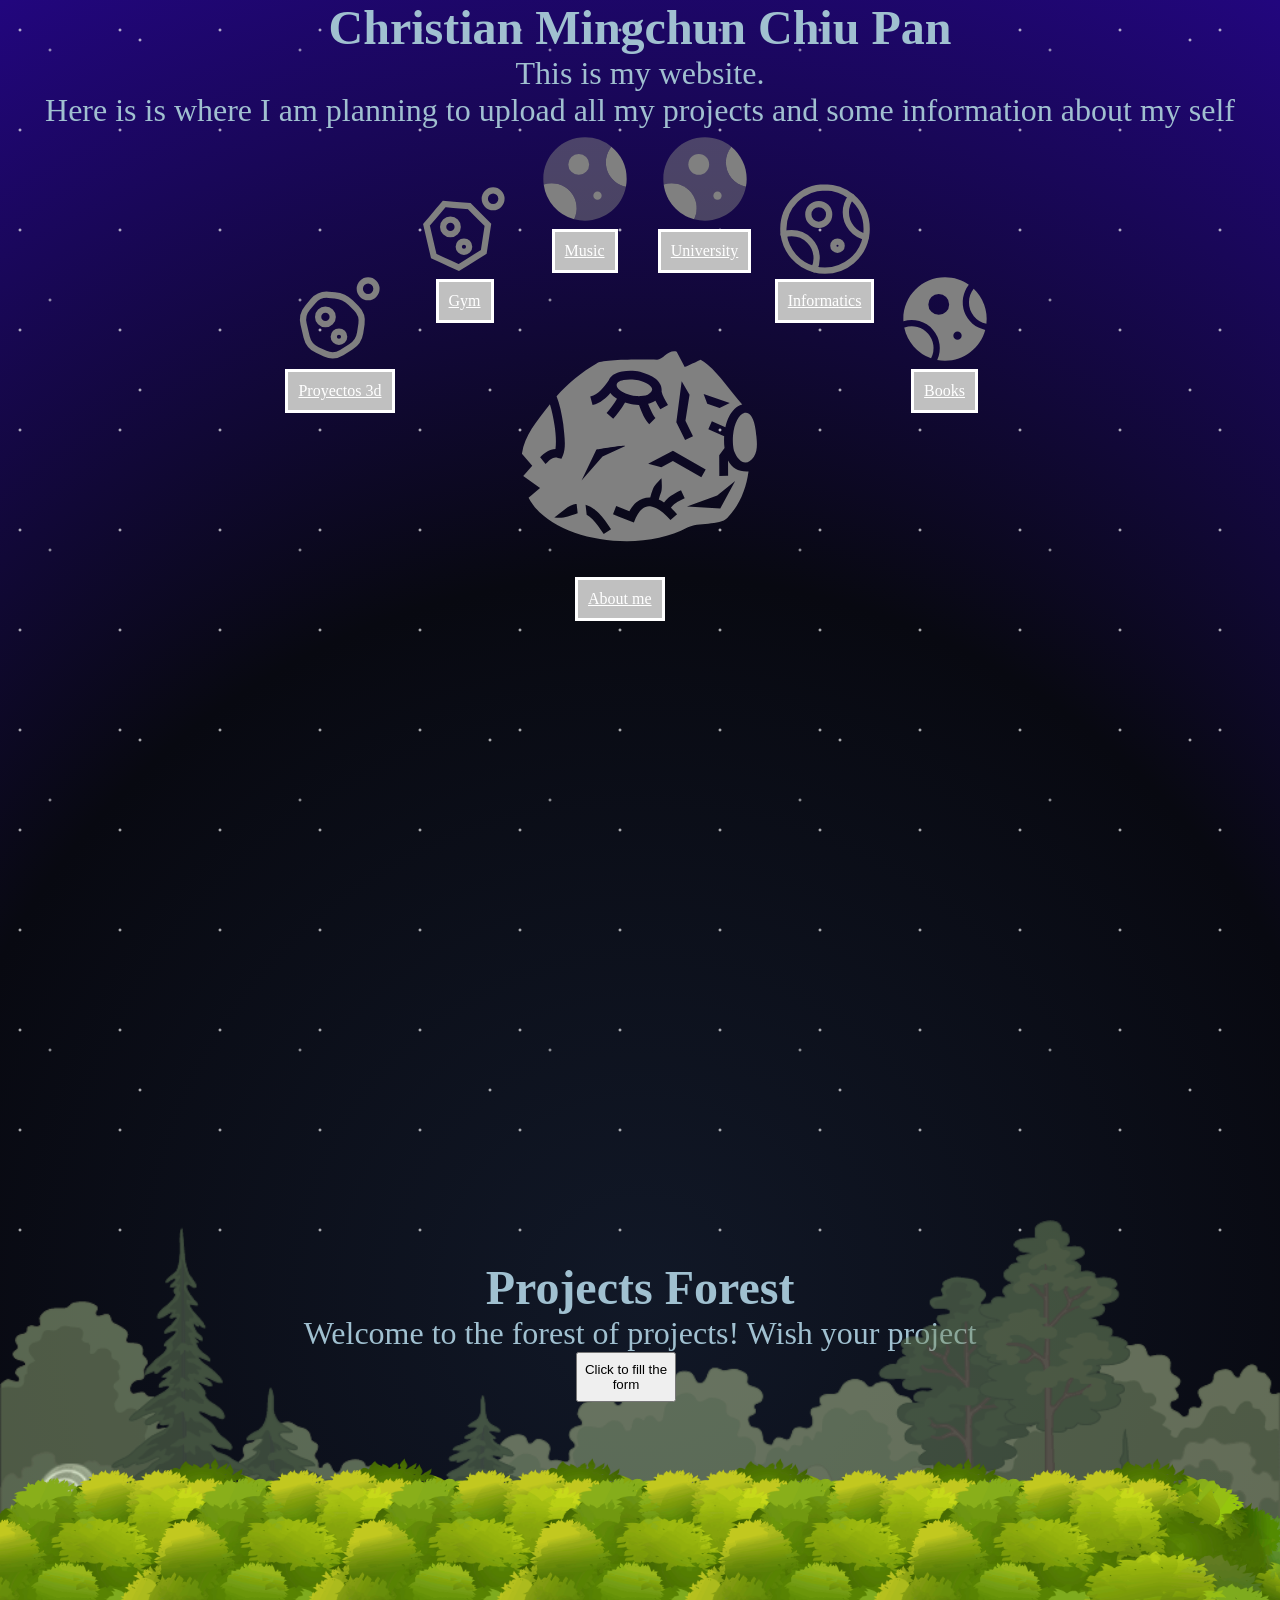
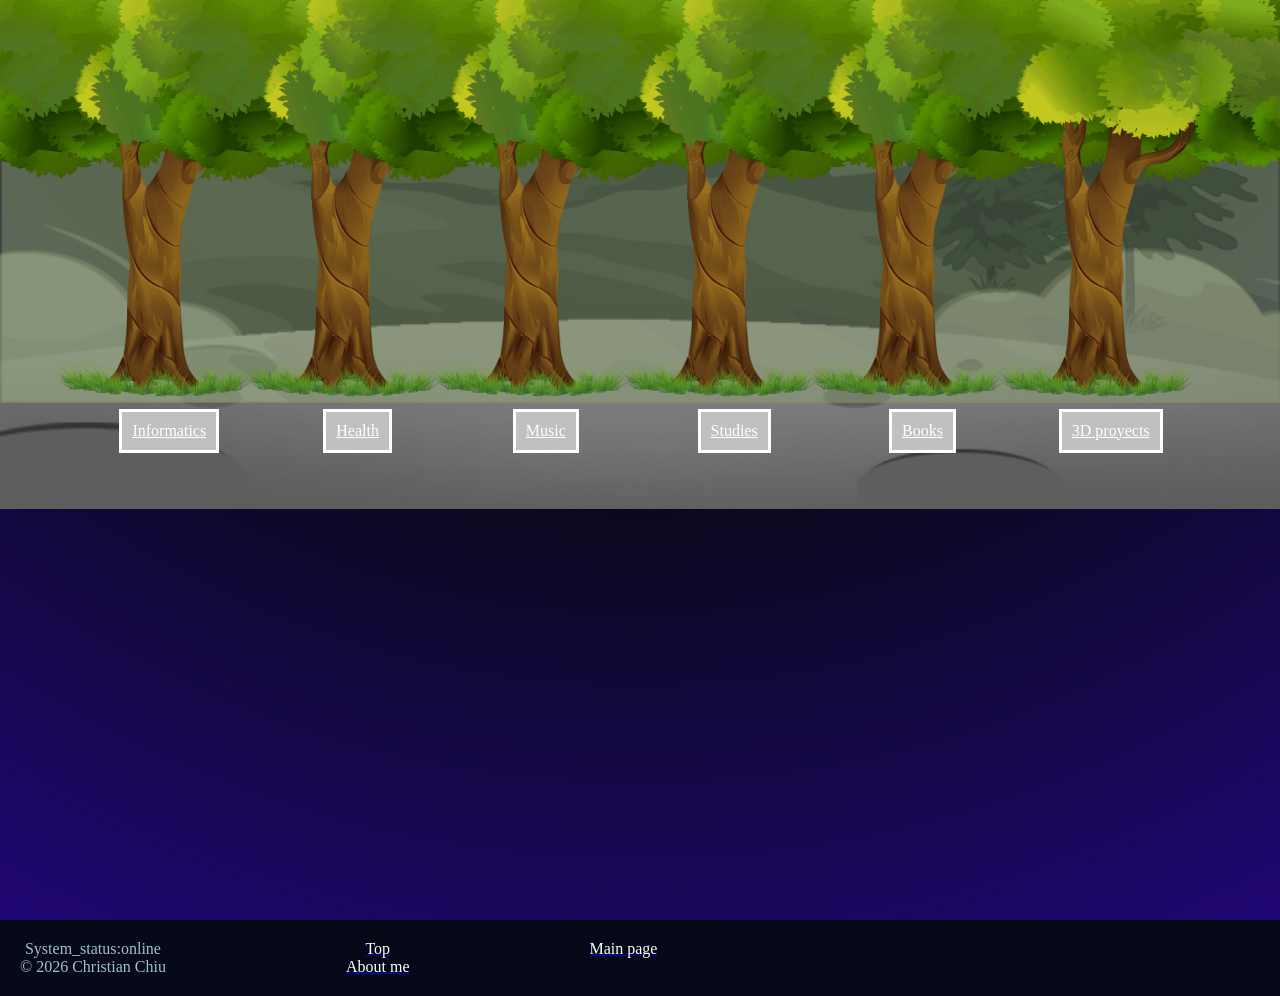
<file: index.html>
<!DOCTYPE html>
<html lang="en">
<head>
    <meta charset="UTF-8">
    <meta name="viewport" content="width=device-width, initial-scale=1.0">
    <title>Chris' web | Inicio</title>
    
    <link rel="stylesheet" href="style.css">
    <script src="script.js" defer></script>

</head>
<body>
    <nav id="top"></nav>
    <section id="Spaceprojects">
        <div class="intro">
            <h1>Christian Mingchun Chiu Pan</h1>
            <p>This is my website.</p>
            <p>Here is is where I am planning to upload all my projects and some information about my self</p>
        </div>
        <div class= "abanico">
            <a href="pages/portada/proyects3d.html" class = "asteroide asteroide-projects">
                <img src="assets/asteroides/asteroide-proyectos3d.svg" class= "asteroide-icon"></img>
                <div class="asteroide-text">Proyectos 3d</div>
            </a>
            <a href="pages/portada/Gym.html" class = "asteroide asteroide-gym">
                <img src="assets/asteroides/asteroide-gym.svg" class= "asteroide-icon"></img>
                <div class="asteroide-text">Gym</div>
            </a>
        
            <a href="pages/portada/Piano.html" class = "asteroide asteroide-piano">
                <img src="assets/asteroides/asteroide-piano.svg" class= "asteroide-icon"></img>
            <div class="asteroide-text">Music</div>
            </a>
            <a href="pages/portada/Uni.html" class = "asteroide asteroide-university">
                <img src="assets/asteroides/asteroide-university.svg" class= "asteroide-icon"></img>
                <div class="asteroide-text">University</div>
            </a>
            <a href="pages/portada/Informática.html" class = "asteroide asteroide-electronics">
                <img src="assets/asteroides/asteroide-Electrónica.svg" class= "asteroide-icon"></img>
                <div class="asteroide-text">Informatics</div>
            </a>
            <a href="pages/portada/Libros.html" class = "asteroide asteroide-books">
                <img src="assets/asteroides/asteroide-libros.svg" class="asteroide-icon"></img>
                <div class="asteroide-text">Books </div>
            </a>
        </div>  

        <a href="pages/About.html" class = "asteroide asteroide-aboutme">
            <img src="assets/asteroides/asteroide-Aboutme.svg" class="asteroide-important-icon"></img>
            <div class="asteroide-importante-text asteroide-text">About me</div>
        </a>

    </section>
    <section id="projectsforest">
        <div class="intro">
            <h1>Projects Forest</h1>
            <p>Welcome to the forest of projects! Wish your project </p>
        </div>
        <div class="form center">
            <button class="btn-open">Click to fill the form</button>
            <dialog class="modal-tarjeta">
                <form action="https://api.web3forms.com/submit" method="POST">
                    
                    <input type="hidden" name="access_key" value="21b9dc6e-21d9-4192-96c1-b9695bf581a1">
                    <p>Name:</p>
                    <input type="text" name="name" required>
                    <p>Email</p>
                    <input type="email" name="email" required>
                    <p>Project</p>
                    <textarea name="message" required></textarea>
                    <button type="submit">Submit</button>
                    <button type ="button" class="btn-close">Close</button>
                </form>

            </dialog>
        </div>
        <div class="forest">
            
            <img src="assets/forest/superficie.png" class="superficie"></img>
            
            <img src="assets/forest/fondobosque.png" class ="fondobosque"></img>
            
            <div class="trees-container">
                <div class="tree-block">
                    <img src="assets/forest/tree.png" class=" tree-icon "></img>
                    <a href="forest/informatica.html" class="textree textree1">
                        <div class="asteroide-text">Informatics</div>
                    </a>
                </div>
                <div class="tree-block">
                    <img src="assets/forest/tree.png" class="tree-icon"></img>
                    <a href="forest/salud.html" class="textree textree2">
                        <div class="asteroide-text">Health</div>             
                    </a>
                </div>                                                    
                <div class="tree-block">
                <img src="assets/forest/tree.png" class="tree-icon"></img>
                    <a href="forest/música.html" class="textree textree3">
                        <div class="asteroide-text">Music</div>              
                    </a>
                </div>
                <div class="tree-block">
                    <img src="assets/forest/tree.png" class="tree-icon"></img>
                    <a href="forest/Estudios.html" class="textree textree4">
                        <div class="asteroide-text">Studies</div>
                    </a>
                </div>
                <div class="tree-block">
                    <img src="assets/forest/tree.png" class="tree-icon"></img>
                    <a href="forest/libros.html" class="textree textree5">
                        <div class="asteroide-text">Books</div>
                    </a>
                </div>
                <div class="tree-block">
                    <img src="assets/forest/tree.png" class="tree-icon"></img>
                    <a href="forest/proyectos3d.html" class="textree textree6">
                        <div class="asteroide-text">3D proyects</div>
                    </a>
                </div>
            </div>

        </div>
    </section>


<footer class="hud-footer">
    <div class="footer-block">
        <p>System_status:online</p>
        <p>&copy 2026 Christian Chiu</p>
    </div>
    <div class="footer-block">
        <a href="#top">
            <p class="textree">Top</p>

        </a>
        <a href="pages/About.html">
            <p class="textree">About me</p>
        </a>

    </div>
    <div class="footer-block">
        <a href=".//index.html">
            <p class="textree">Main page</p>
        </a>
    </div>
    
</footer>
</body>

</html>
</file>
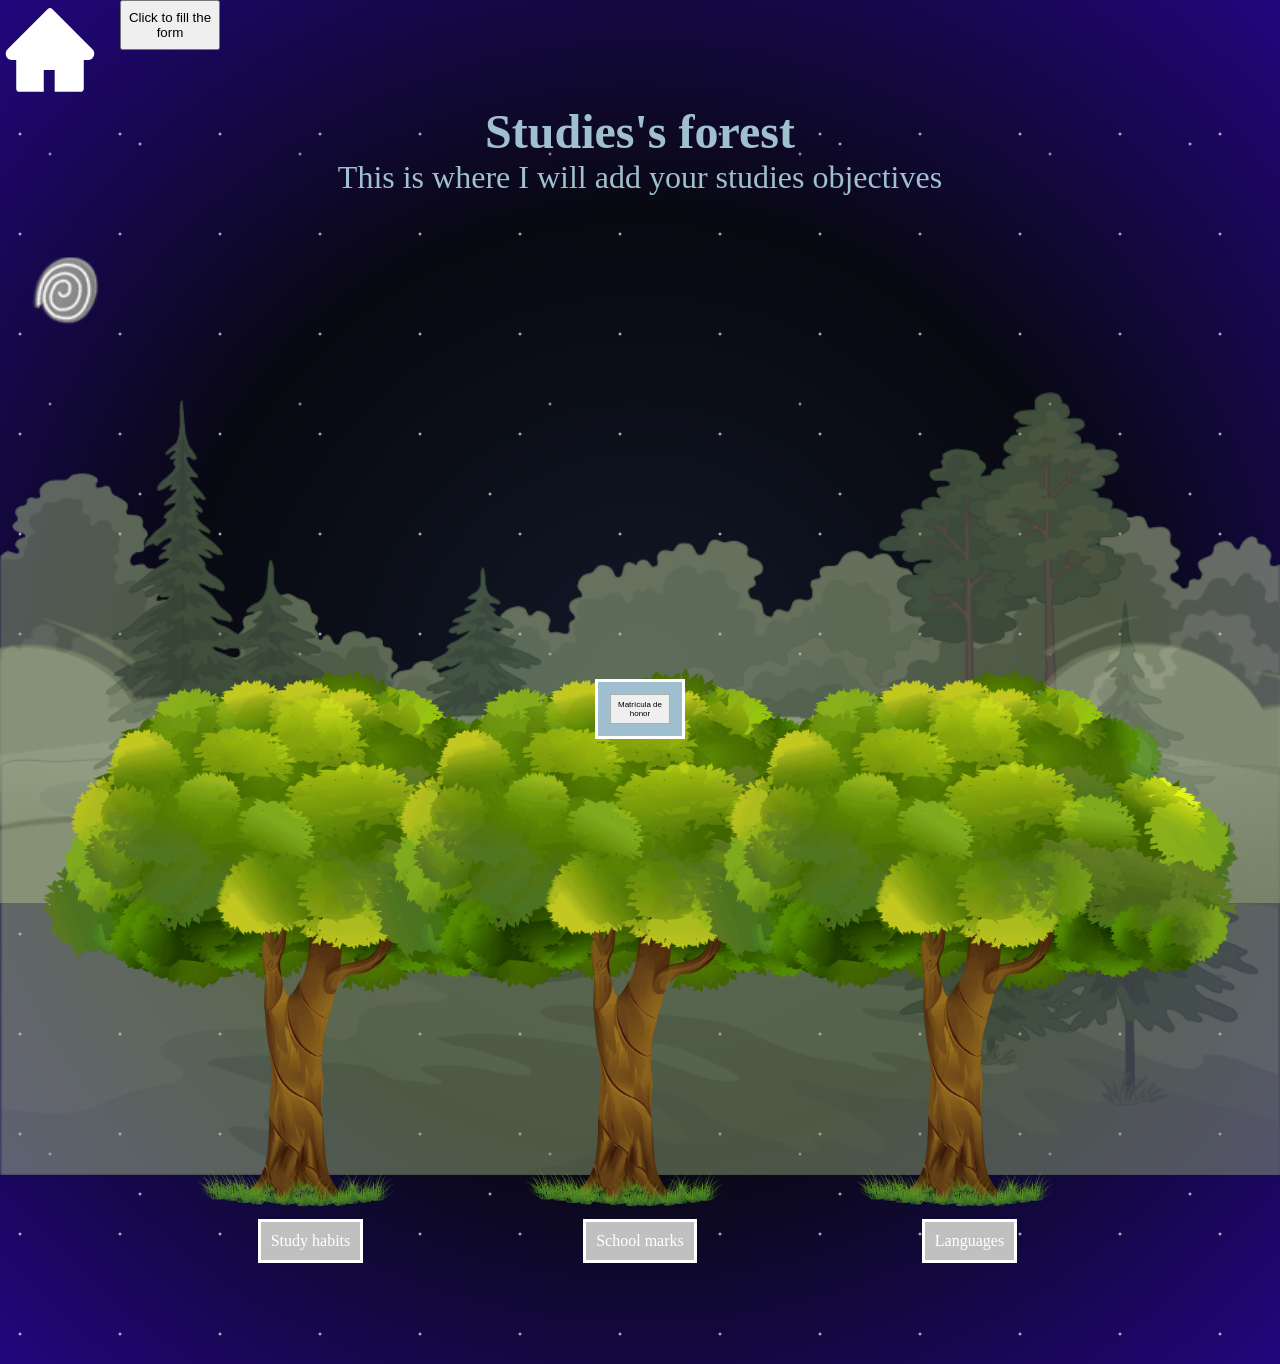
<file: forest/Estudios.html>
<!DOCTYPE  html>
<html lang="en">
    <head>
        <meta charset="UTF-8">
        <meta name="viewport" content="width=device-width, initial-scale=1.0">
        <title>Chris's web | Forest of studies</title>

        <link rel="stylesheet" href="../style.css">
        <script src="../script.js" defer></script>
    </head>

    <body>
        <nav>
            <a href= "../index.html">
                <img src="../assets/home.svg" class="logo">
            </a>
            <div class="form">
                <button class="btn-open">Click to fill the form</button>
                <dialog class="modal-tarjeta">
                    <form action="https://api.web3forms.com/submit" method="POST">
                    <input type="hidden" name="access_key" value="21b9dc6e-21d9-4192-96c1-b9695bf581a1">
                    <p>Name:</p>
                    <input type="text" name="name" required>
                    <p>Email</p>
                    <input type="email" name="email" required>
                    <p>Project</p>
                    <textarea name="message" required></textarea>
                    <button type="submit">Submit</button>
                    <button type ="button" class="btn-close">Close</button>
                </form>
                </dialog>
            </div>
        </nav>
        <section id="Spaceprojects">
            <div class="intro">
                <h1>Studies's forest</h1>
                <p>This is where I will add your studies objectives</p>
            </div>
            
            <img src="../assets/forest/superficie.png" class="superficie">

            <img src="../assets/forest/fondobosque.png" class="fondobosque">

            <div class="trees-container">
                <div class="tree-block">
                    <img src="../assets/forest/tree.png" class="tree-icon">
                    <div class="asteroide-text textree">
                        Study habits
                    </div>
                </div>
                <div class="tree-block">
                    <img src="../assets/forest/tree.png" class="tree-icon">
                        <div class="cartel">
                            <button class="btn-open">Matrícula de honor</button>
                            <dialog class="modal-tarjeta">
                                <h2>Wish: Matrícula de honor</h2>
                                <h3>Wihed by: Christian Chiu</h3>
                                <p>I want to get matrícula de honor in the two most difficult subjects in the double degree: Análisis I and Álgebra I.</p>
                                <p>What I am going to do:</p>
                                <p>I am going to do my best until I cannot think that it was lack of study.</p>
                                <button class="btn-close">Close</button>
                            </dialog>

                        </div>

                    <div class="asteroide-text textree">
                        School marks
                    </div>
                </div>
                <div class="tree-block">
                    <img src="../assets/forest/tree.png" class="tree-icon">
                    <div class="asteroide-text textree">
                        Languages
                    </div>
                </div>
            </div>
        </section>
    </body>

    
</html>
</file>
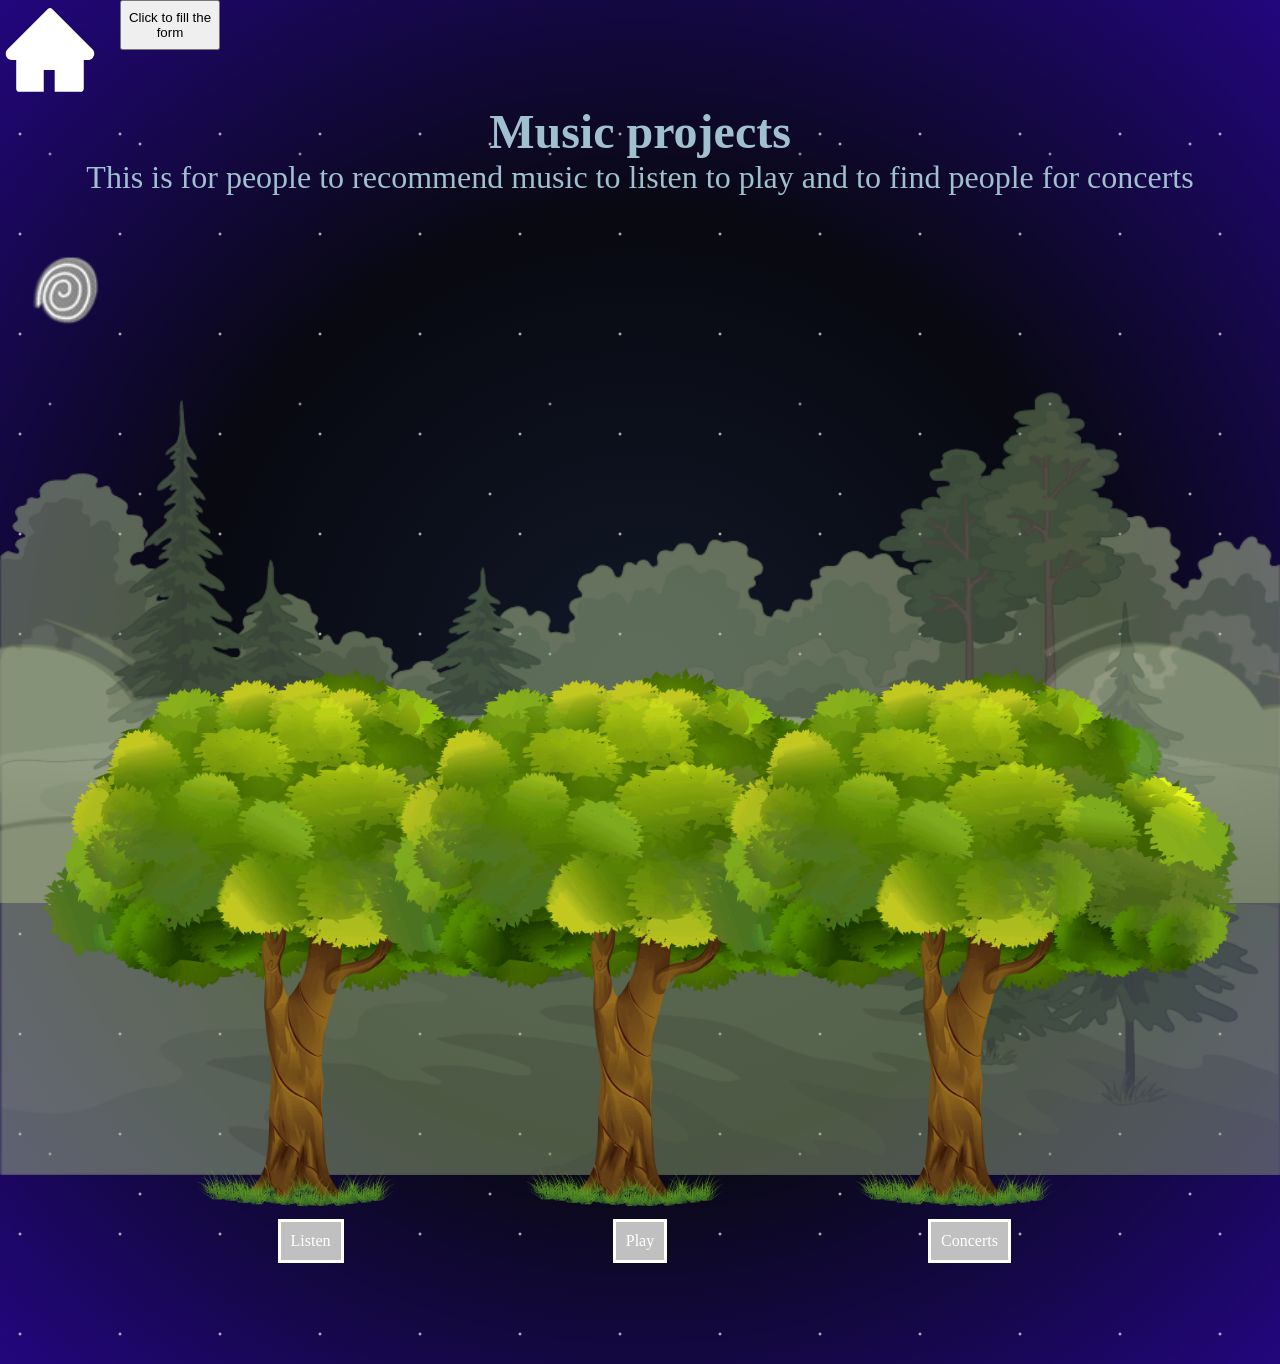
<file: forest/música.html>
<!DOCTYPE html>
<html lang="en">
    <head>
        <meta charset="UTF-8">
        <meta name="viewport" content="width=device-width, initial-scale=1.0">
        <title>Chris's web | Music forest</title>

        <link rel="stylesheet" href="../style.css">

    </head>

    <body>
        <nav>
            <a href="../index.html">
                <img src="../assets/home.svg" class="logo">
            </a>
            <div class="form">

                <button class="btn-open">Click to fill the form</button>

                <dialog class="modal-tarjeta">

                    <form action="https://api.web3forms.com/submit" method="POST">
                        <input type="hidden" name="access_key" value="21b9dc6e-21d9-4192-96c1-b9695bf581a1">
                        <p>Name:</p>
                        <input type="text" name="name" required>
                        <p>Email</p>
                        <input type="email" name="email" required>
                        <p>Project</p>
                        <textarea name="message" required></textarea>
                        <button type="submit">Submit</button>
                        <button type ="button" class="btn-close">Close</button>
                    </form>
                </dialog>

            </div>

        </nav>
        <section id="Spaceprojects">
            <div class="intro">
                <h1>Music projects</h1>
                <p>This is for people to recommend music to listen to play and to find people for concerts</p>
            </div>
            <img src="../assets/forest/superficie.png" class="superficie">
            <img src="../assets/forest/fondobosque.png" class="fondobosque">

            <div class="trees-container">
                <div class="tree-block">                        
                    <img src="../assets/forest/tree.png" class="tree-icon">
                    <div class="asteroide-text textree">
                        Listen
                    </div>
                </div>
                <div class="tree-block">
                    <img src="../assets/forest/tree.png" class="tree-icon">                        
                    <div class="asteroide-text textree">
                        Play
                    </div>
                </div>

                <div class="tree-block">
                    <img src="../assets/forest/tree.png" class="tree-icon">
                    <div class="asteroide-text textree">
                        Concerts
                    </div>
                </div>

            </div>
        
        </section>
    </body>
</html>
</file>
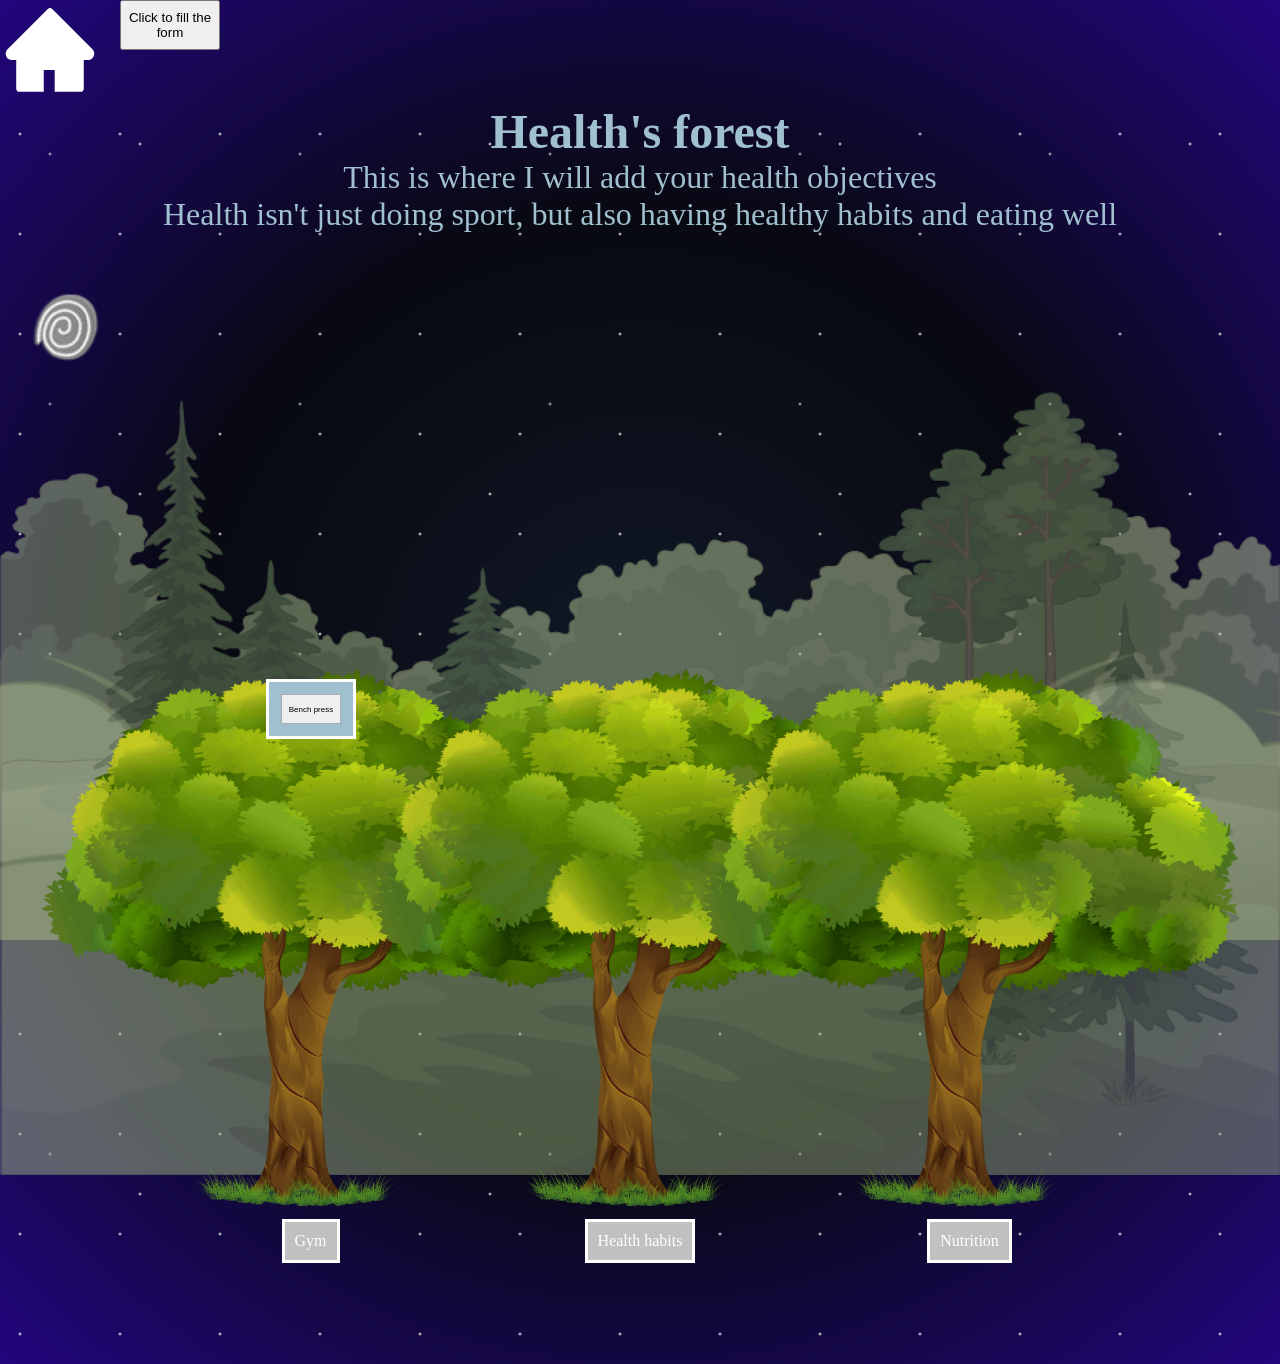
<file: forest/salud.html>
<!DOCTYPE html>
<html lang="en">
    <head>
        <meta charset="UTF-8">
        <meta name="viewport" content="width=device-width, initial-scale=1.0">
        <title>Chris's web | Forest of health</title>

        <link rel="stylesheet" href="../style.css">
        <script src="../script.js"defer></script>
    </head>
    <body>
        <nav>
            <a href="../index.html">
                <img src="../assets/home.svg" class="logo">
            </a>
            <div class="form">

                <button class="btn-open">Click to fill the form</button>

                <dialog class="modal-tarjeta">

                        <form action="https://api.web3forms.com/submit" method="POST">
                        <input type="hidden" name="access_key" value="21b9dc6e-21d9-4192-96c1-b9695bf581a1">
                        <p>Name:</p>
                        <input type="text" name="name" required>
                        <p>Email</p>
                        <input type="email" name="email" required>
                        <p>Project</p>
                        <textarea name="message" required></textarea>
                        <button type="submit">Submit</button>
                        <button type ="button" class="btn-close">Close</button>
                    </form>
                </dialog>

            </div>

        </nav>
        <section id="Spaceprojects">
            <div class="intro">
                <h1>Health's forest</h1>
                <p>This is where I will add your health objectives</p>
                <p>Health isn't just doing sport, but also having healthy habits and eating well</p>
            </div>
            <img src="../assets/forest/superficie.png" class="superficie">
            <img src="../assets/forest/fondobosque.png" class="fondobosque">

            <div class="trees-container">
                <div class="tree-block">
                    <img src="../assets/forest/tree.png" class="tree-icon">
                    <div class="cartel">
                        <button class="btn-open">Bench press</button>
                        <dialog class="modal-tarjeta">
                            <h2>Bench press</h2>
                            <p>i want to lift 120kg on bench press on the 14th February of 2027</p>
                            <p>What I am going to do</p>
                            <p>I am goingo to start training again as I used to</p>
                            <button class="btn-close">Close</button>
                            </dialog>
                    </div>
                    <div class="asteroide-text textree">
                        Gym
                    </div>
                </div>
                <div class="tree-block">
                    <img src="../assets/forest/tree.png" class="tree-icon">
                    <div class="asteroide-text textree">
                        Health habits
                    </div>
                </div>
                <div class="tree-block">
                    <img src="../assets/forest/tree.png" class="tree-icon">
                    <div class="asteroide-text textree">
                        Nutrition 
                    </div>
                </div>
            </div>
        </section>
    </body>
</html>
</file>
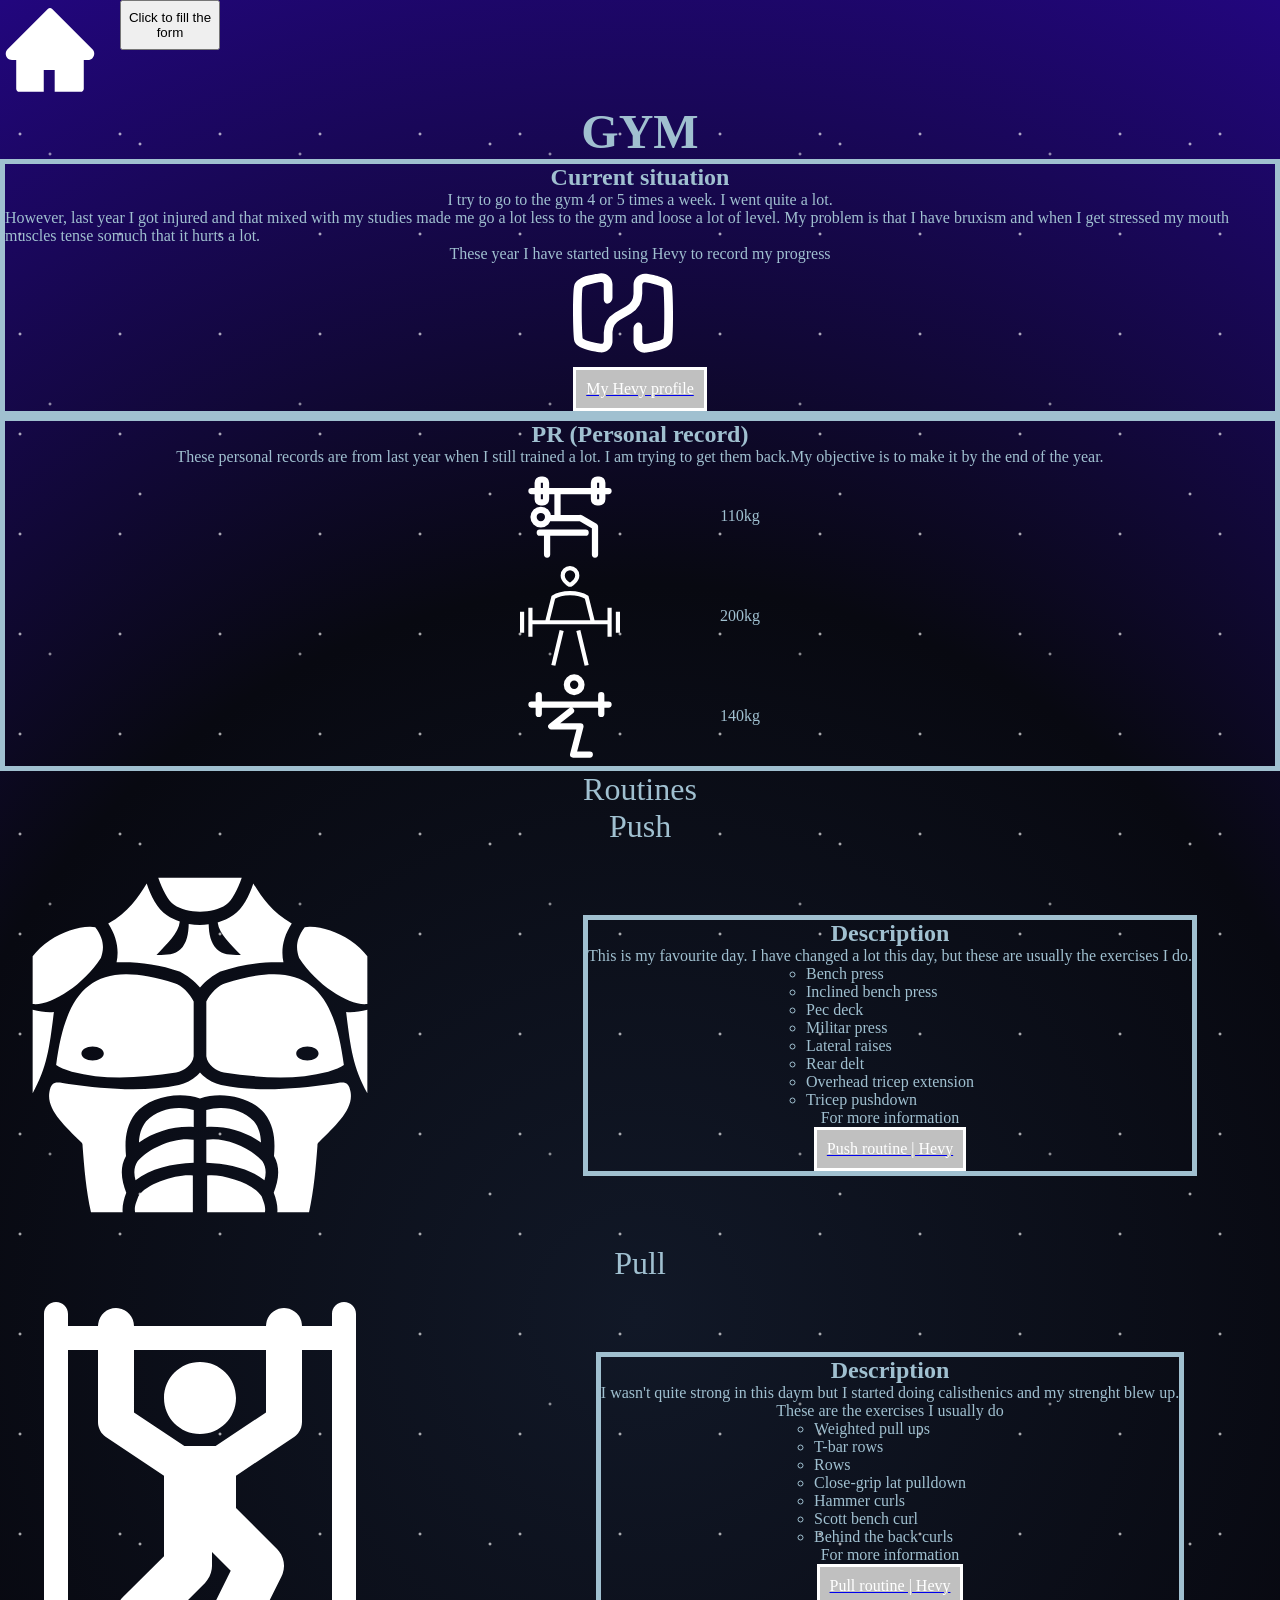
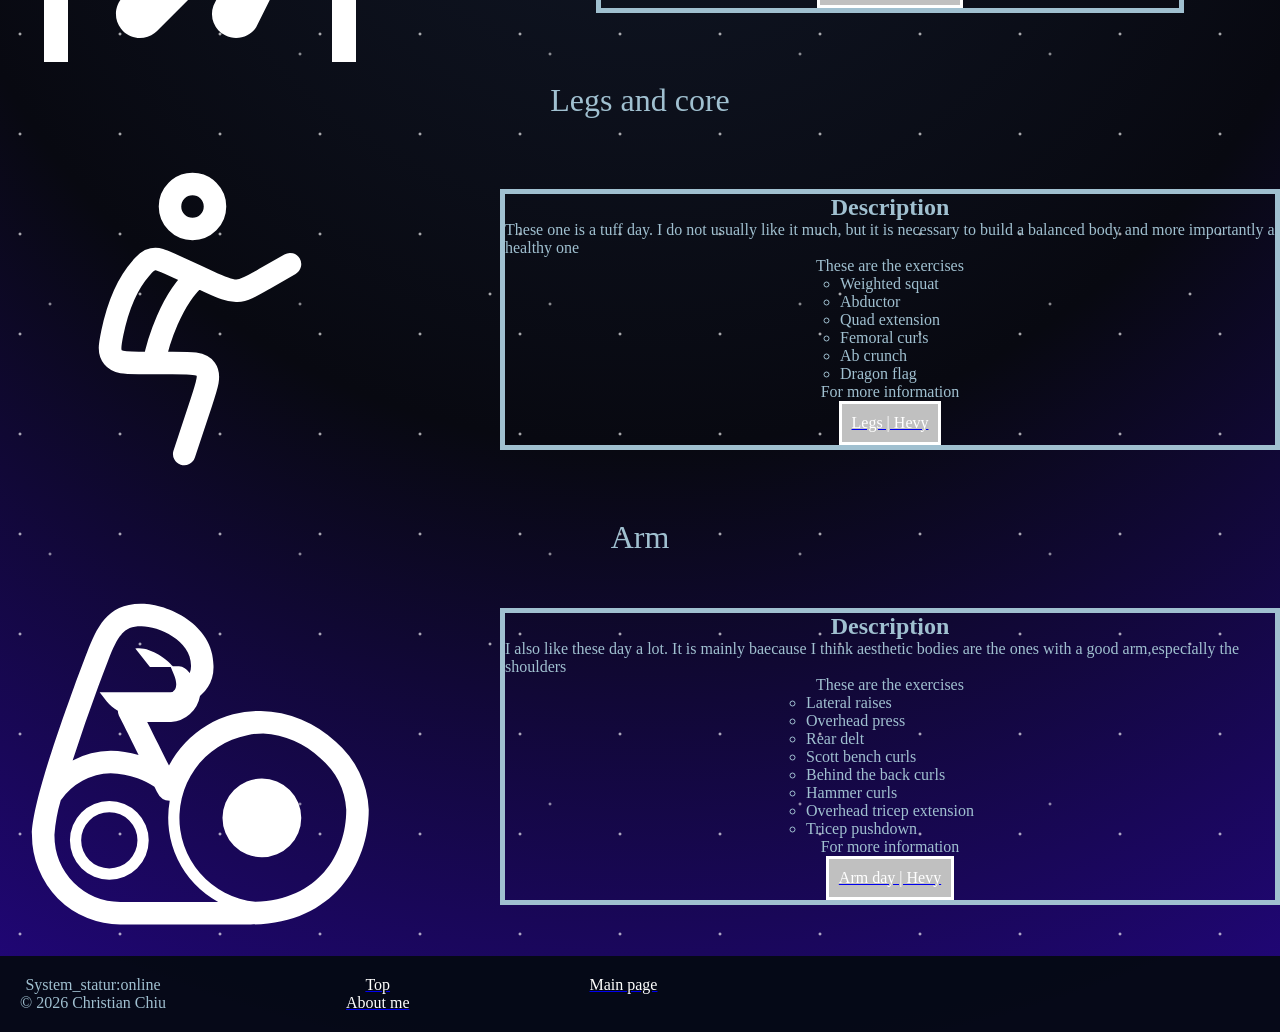
<file: pages/portada/Gym.html>
<!DOCTYPE html>
<html>
    <head>
        <meta charset="UTF-8">
        <meta name="viewport" content="width= device-width, initial-scale=1.0">
        <title>Chris's web | Gym</title>

        <link rel="stylesheet" href="../../style.css">

    </head>

    <body>

        <nav id="top">
            <a href="../../index.html">
                <img src="../../assets/home.svg" class="logo">
            </a>
            <div class="form">

                <button class="btn-open">Click to fill the form</button>

                <dialog class="modal-tarjeta">

                        <form action="https://api.web3forms.com/submit" method="POST">
                        <input type="hidden" name="access_key" value="21b9dc6e-21d9-4192-96c1-b9695bf581a1">
                        <p>Name:</p>
                        <input type="text" name="name" required>
                        <p>Email</p>
                        <input type="email" name="email" required>
                        <p>Project</p>
                        <textarea name="message" required></textarea>
                        <button type="submit">Submit</button>
                        <button type ="button" class="btn-close">Close</button>
                    </form>
                </dialog>

            </div>

        </nav>

        <section id="Spaceprojects">
            <div class="intro"><h1>GYM</h1></div>
            
            <div class="infobox">
                <h1>Current situation</h1>
                <p>I try to go to the gym 4 or 5 times a week. I went quite a lot.</p>
                <p>However, last year I got injured and that mixed with my studies made me go a lot less to the gym and loose a lot of level. My problem is that I have bruxism and when I get stressed my mouth muscles tense somuch that it hurts a lot.</p>
                <p>These year I have started using Hevy to record my progress</p>
                <a href="https://hevy.com/user/chrisscp">
                    <img src="../../assets/gym/hevy.svg" class="logo">
                    <div class="asteroide-text textree">My Hevy profile</div>
                </a>
            </div>
            <div class="infobox">
                <h1>PR (Personal record)</h1>
                <p>These personal records are from last year when I still trained a lot. I am trying to get them back.My objective is to make it by the end of the year.</p>
                <div class="projects">
                    <img src="../../assets/gym/benchpress.svg" class="logo">
                    <div>110kg</div>
                </div>
                <div class="projects">
                    <img src="../../assets/gym/deadlift.svg" class="logo">
                    <div>200kg</div>
                </div>
                <div class="projects">
                    <img src="../../assets/gym/weightedsquat.svg" class="logo">
                    <div>140kg</div>
                </div>
            </div>
            <div class="intro">Routines</div>
            <div class="Current-projects">
                <div class="intro">Push</div>
                <div class="projects">
                    <img src="../../assets/gym/pec.svg" class="projects-img">
                    <div class="infobox">
                        <h1>Description</h1>
                        <p>This is my favourite day. I have changed a lot this day, but these are usually the exercises I do.</p>
                        <ul>
                            <li type="circle">Bench press</li>
                            <li type="circle">Inclined bench press </li>
                            <li type="circle">Pec deck</li>
                            <li type="circle">Militar press</li>
                            <li type="circle">Lateral raises</li>
                            <li type="circle">Rear delt</li>
                            <li type="circle">Overhead tricep extension</li>
                            <li type="circle">Tricep pushdown</li>
                            
                        </ul>
                        <p>For more information</p>
                        <a href="https://hevy.com/routine/D7kDf2F5ii1">
                            <div class="asteroide-text textree">Push routine | Hevy</div>
                        </a>
                    </div>
                </div>
                <div class="intro">Pull</div>

                <div class="projects">
                    <img src="../../assets/gym/pullup.svg" class="projects-img">
                    <div class="infobox">
                        <h1>Description</h1>
                        <p>I wasn't quite strong in this daym but I started doing calisthenics and my strenght blew up.</p>
                        <p>These are the exercises I usually do</p>
                        <ul>
                            <li type="circle">Weighted pull ups</li>
                            <li type="circle">T-bar rows</li>
                            <li type="circle">Rows</li>
                            <li type="circle">Close-grip lat pulldown</li>
                            <li type="circle">Hammer curls</li>
                            <li type="circle">Scott bench curl</li>
                            <li type="circle">Behind the back curls</li>
                        </ul>
                        <p>For more information</p>
                        <a href="https://hevy.com/routine/XqlzkKYFooO">
                            <div class="asteroide-text textree">Pull routine | Hevy</div>
                        </a>
                    </div>
                    
                </div>
                <div class="intro">Legs and core</div>

                <div class="projects">
                    <img src="../../assets/gym/squats.svg" class="projects-img">
                    <div class="infobox">
                        <h1>Description</h1>
                        <p>These one is a tuff day. I do not usually like it much, but it is necessary to build a balanced body and more importantly a healthy one</p>
                        <p>These are the exercises</p>
                        <ul>
                            <li type="circle">Weighted squat</li>
                            <li type="circle">Abductor</li>
                            <li type="circle">Quad extension</li>
                            <li type="circle">Femoral curls</li>
                            <li type="circle">Ab crunch</li>
                            <li type="circle">Dragon flag</li>
                        </ul>
                        <p>For more information</p>
                        <a href="https://hevy.com/routine/FYhZZ26TbHd">
                            <div class="asteroide-text textree">
                                Legs | Hevy
                            </div>
                        </a>
                    </div>


                </div>
                <div class="intro">Arm</div>
                <div= class="projects">
                    <img src="../../assets/gym/arm.svg" class="projects-img">
                    <div class="infobox">
                        <h1>Description</h1>
                        <p>I also like these day a lot. It is mainly baecause I think aesthetic bodies are the ones with a good arm,especially the shoulders</p>
                        <p>These are the exercises</p>
                        <ul>
                            <li type="circle">Lateral raises</li>
                            <li type="circle">Overhead press</li>
                            <li type="circle">Rear delt</li>
                            <li type="circle">Scott bench curls</li>
                            <li type="circle">Behind the back curls</li>
                            <li type="circle">Hammer curls</li>
                            <li type="circle">Overhead tricep extension</li>
                            <li type="circle">Tricep pushdown</li>
                        </ul>
                        <p>For more information</p>
                        <a href="https://hevy.com/routine/fIjPU4JhoSP">
                            <div class="asteroide-text textree">Arm day | Hevy</div>
                        </a>

                    </div>
                </div>
            </div>
        </section>
        <footer class="hud-footer">                
            <div class="footer-block">             
                <p>System_statur:online</p>        
                <p>&copy 2026 Christian Chiu</p>   
            </div>                                 
            <div class="footer-block">             
                <a href="#top">                    
                    <p class="textree">Top</p>     
                </a>                               
                <a href="../About.html">           
                    <p class="textree">About me</p>
                </a>                               
            </div> 
            <div class="footer-block">
                <a href="../../index.html">
                    <p class="textree">Main page</p>
                </a>
            </div>                                
        </footer>                                  

        
    </body>



    </html>
</file>
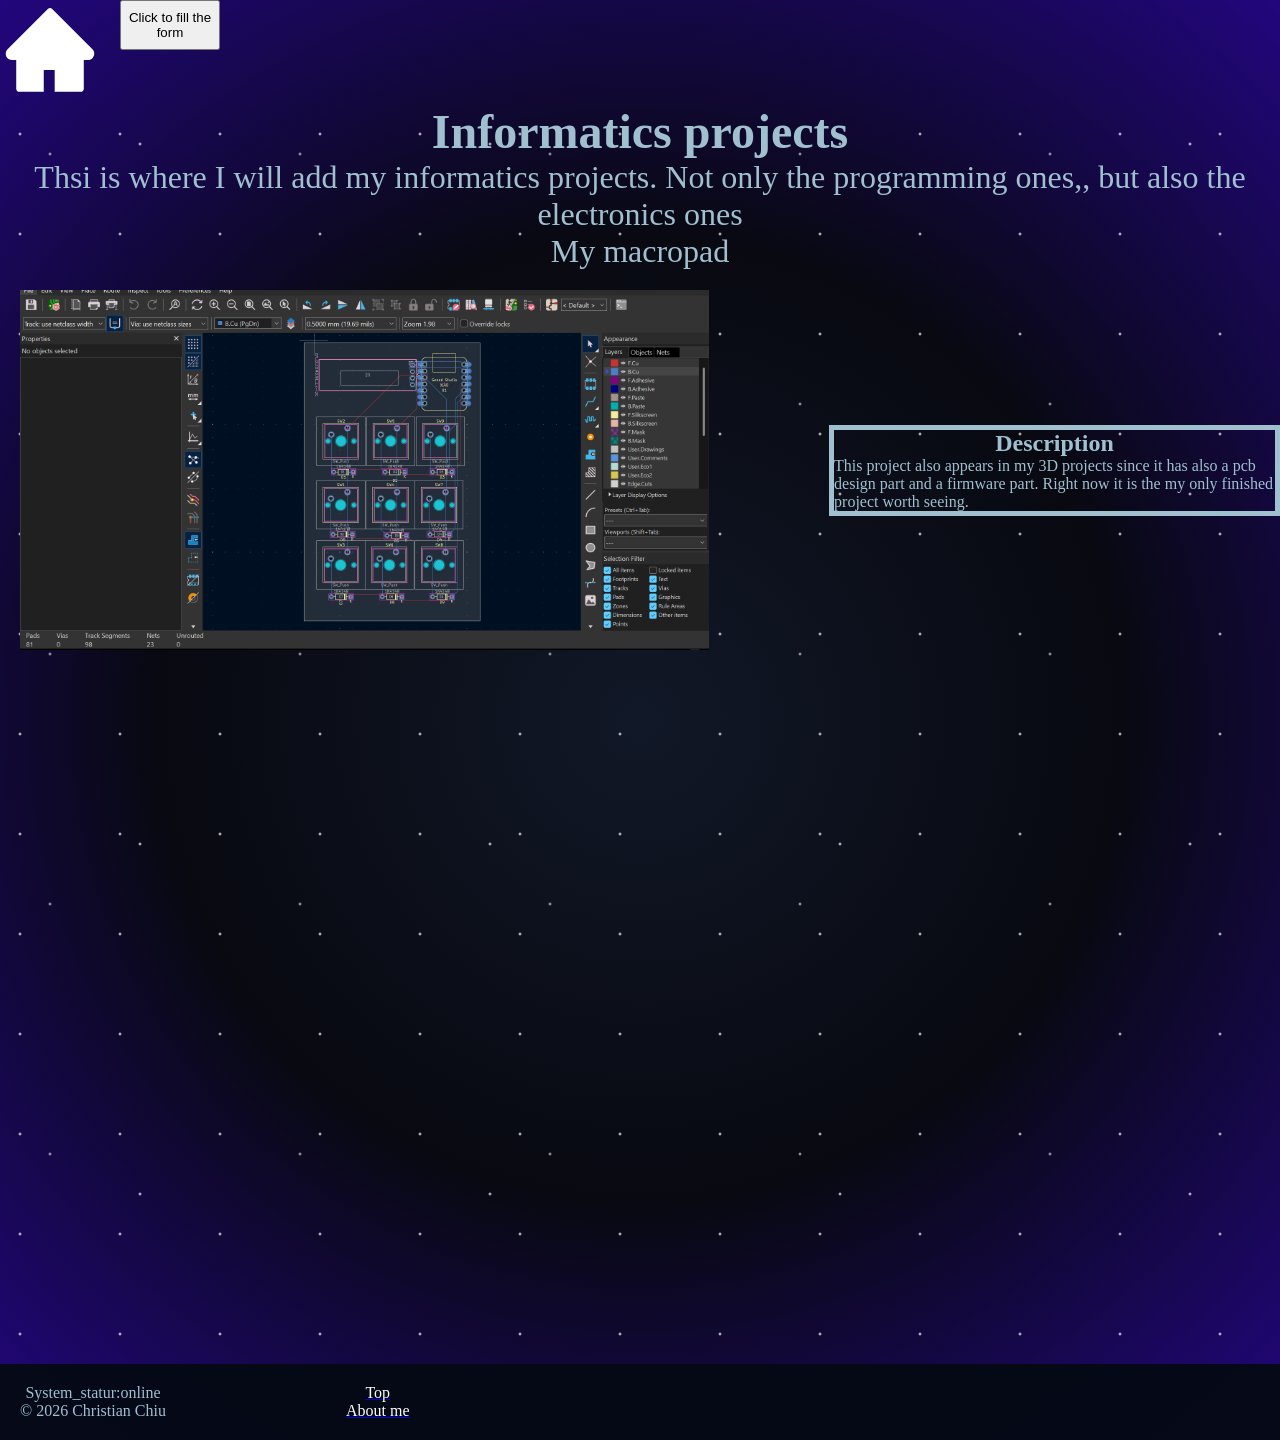
<file: pages/portada/Informática.html>
<!DOCTYPE html>
<html lang="en">
    <head>
        <meta charset="UTF-8">
        <meta name="viewport" content="width=device-width, initial-scale=1.0">
        <title>Chris's web | Informatics</title>

        <link rel="stylesheet" href="../../style.css">
        <script src="../../script.js" defer></script>

    </head>

    <body>
        <nav id="top">
            <a href="../../index.html">
                <img src="../../assets/home.svg" class="logo">
            </a>
            <div class="form">

                <button class="btn-open">Click to fill the form</button>

                <dialog class="modal-tarjeta">

                    <form action="https://api.web3forms.com/submit" method="POST">
                        <input type="hidden" name="access_key" value="21b9dc6e-21d9-4192-96c1-b9695bf581a1">
                        <p>Name:</p>
                        <input type="text" name="name" required>
                        <p>Email</p>
                        <input type="email" name="email" required>
                        <p>Project</p>
                        <textarea name="message" required></textarea>
                        <button type="submit">Submit</button>
                        <button type ="button" class="btn-close">Close</button>
                    </form>
                </dialog>

            </div>

        </nav>
        <section id="Spaceprojects">
            <div class="intro">
                <h1>Informatics projects</h1>
                <p>Thsi is where I will add my informatics projects. Not only the programming ones,, but also the electronics ones</p>
            </div>
            <div class="intro">My macropad</div>
            <div class="Current projects">
                <div class="projects">
                    <img src="../../assets/Informatics/macropadpcb.png" class="projects-img">
                    <div class="infobox">
                        <h1>Description</h1>
                        <p>This project also appears in my 3D projects since it has also a pcb design part and a firmware part. Right now it is the my only finished project worth seeing.</p>
                    </div>
                </div>
            </div>
        </section>
        <footer class="hud-footer">                
            <div class="footer-block">             
                <p>System_statur:online</p>        
                <p>&copy 2026 Christian Chiu</p>   
            </div>                                 
            <div class="footer-block">             
                <a href="#top">                    
                    <p class="textree">Top</p>     
                </a>                               
                <a href="../About.html">           
                    <p class="textree">About me</p>
                </a>                               
            </div>                                 
        </footer>  
        
    </body>
</html>
</file>
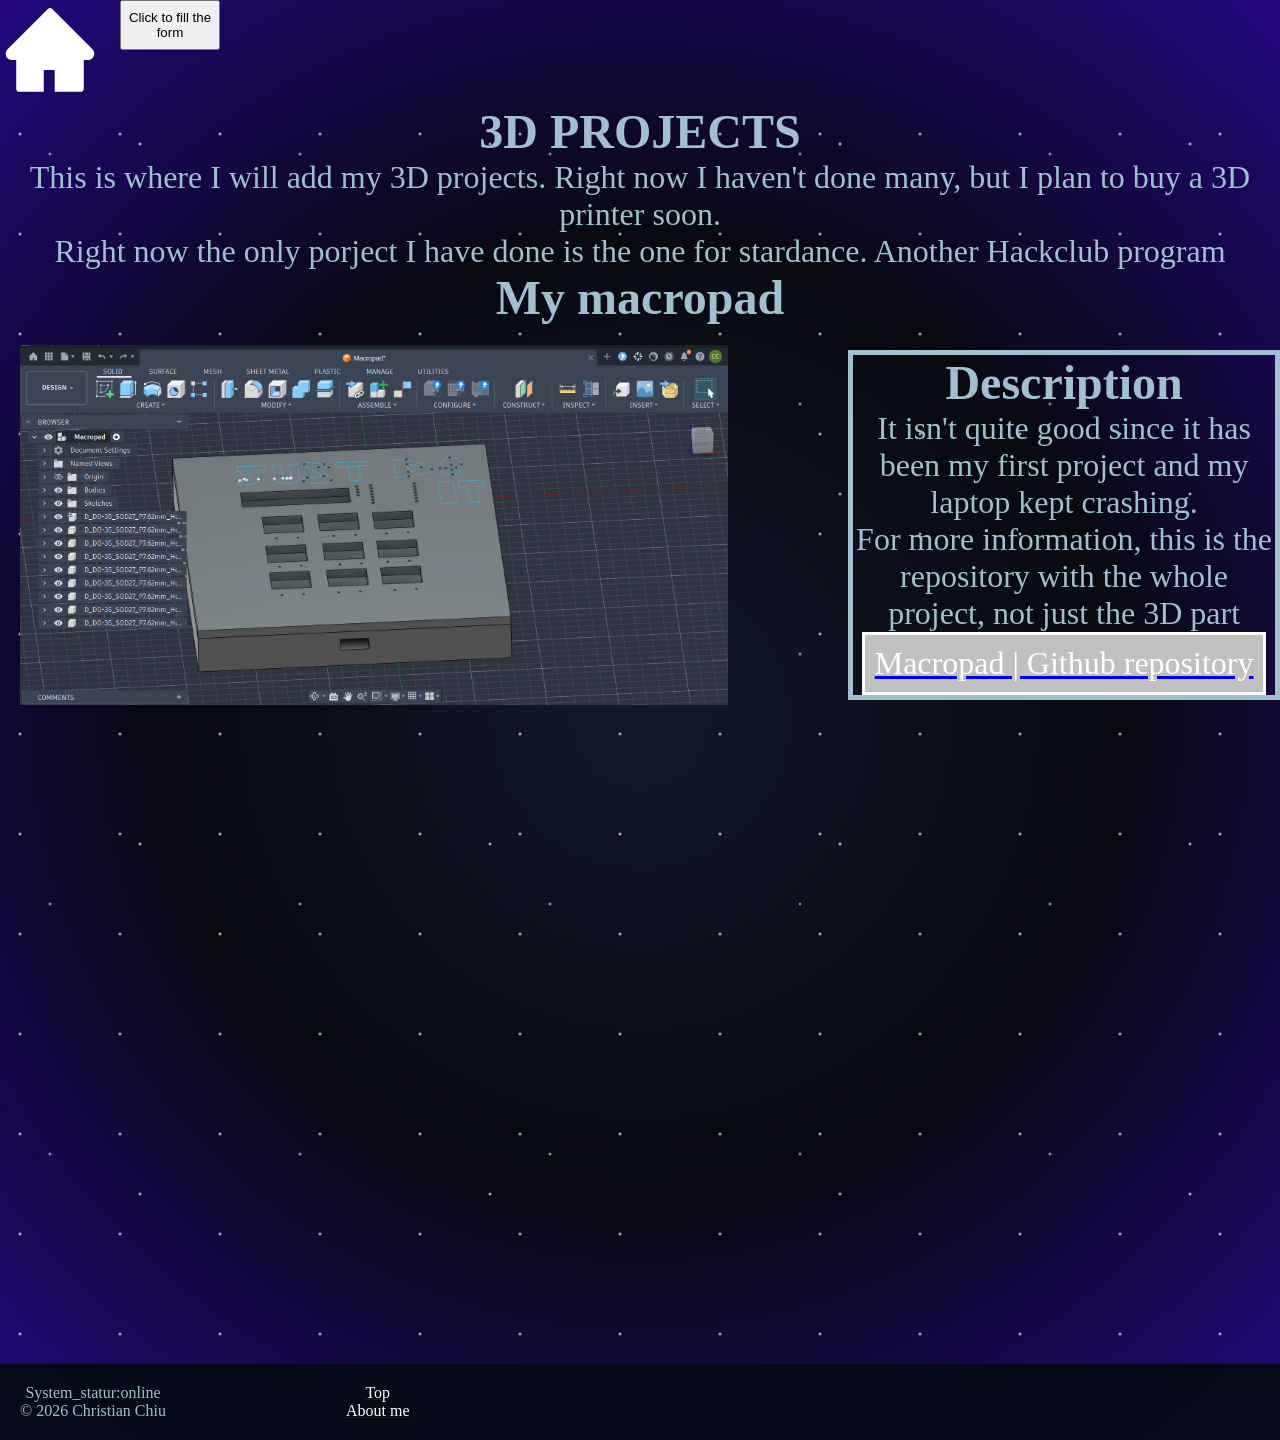
<file: pages/portada/proyects3d.html>
<!DOCTYPE html>
<html lang="en">
    <head>
        <meta charset="UTF-8">
        <meta name="viewport" content="width=device-width, initial-scales=1.0">
        <title>Chris's web | 3D projects's forest</title>

        <link rel="stylesheet" href="../../style.css">
        <script src="../../script.js" defer></script>

    </head>

    <body>
        <nav id ="top">
            <a href="../../index.html">
                <img src="../../assets/home.svg" class="logo">
            </a>
            <div class="form">

                <button class="btn-open">Click to fill the form</button>

                <dialog class="modal-tarjeta">

                    <form action="https://api.web3forms.com/submit" method="POST">
                        <input type="hidden" name="access_key" value="21b9dc6e-21d9-4192-96c1-b9695bf581a1">
                        <p>Name:</p>
                        <input type="text" name="name" required>
                        <p>Email</p>
                        <input type="email" name="email" required>
                        <p>Project</p>
                        <textarea name="message" required></textarea>
                        <button type="submit">Submit</button>
                        <button type ="button" class="btn-close">Close</button>
                    </form>
                </dialog>

            </div>

        </nav>
        <section id="Spaceprojects">
            <div class="intro">
                <h1>3D PROJECTS</h1>
                <p>This is where I will add my 3D projects. Right now I haven't done many, but I plan to buy a 3D printer soon.</p>
                <p>Right now the only porject I have done is the one for stardance. Another Hackclub program</p>
            <div class="Current-projects">

                <div class="intro"><h2>My macropad</h2></div>
                <div class="projects">
                    <img src="../../assets/3D projects/macropad.png" class="projects-img">
                    <div class="infobox">
                        <h1>Description</h1>
                        <p>It isn't quite good since it has been my first project and my laptop kept crashing.</p>
                        <p>For more information, this is the repository with the whole project, not just the 3D part</p>
                        <a href="https://github.com/christianchiu18/macropad">
                            <div class="asteroide-text textree">
                                Macropad | Github repository
                            </div>
                        </a>
                    </div>
                </div>
            </div>

        </section>
        <footer class="hud-footer">                
            <div class="footer-block">             
                <p>System_statur:online</p>        
                <p>&copy 2026 Christian Chiu</p>   
            </div>                                 
            <div class="footer-block">             
                <a href="#top">                    
                    <p class="textree">Top</p>     
                </a>                               
                <a href="../About.html">           
                    <p class="textree">About me</p>
                </a>                               
            </div>                                 
        </footer>  

    </body>
</html>
</file>
<file: style.css>
@import url('https://fonts.googleapis.com/css2?family=Festive&family=Isometra&family=Playwirte+IT+Trad:wght@100..499&display=swap');

*{    
    margin: 0;
    padding: 0;
    box-sizing: border-box;
}
nav {
    display: flex;
    flex-direction: row;
    gap:20px;

}
.center {
    margin-left: 45%;
}
body {
    font-family: "Isometra", serif;
    font-weight: 400;
    font-style: normal;
    color : #a0c0d0;
    background: radial-gradient(circle,#111827, #080911, #22067e );
}
.hud-footer {
    margin-top:auto;
    border-top: 1px;
    background-color: rgba(5,10,20,0.95);
    display:flex;
    flex-direction: row;
    align-items: left;
    gap: 20vh;
    padding: 20px;
    
}
.footer-block {
    display: flex;
    flex-direction: column;
    align-items: center;
}
#Spaceprojects {
    position: relative;
    width: 100%;
    min-height: 140vh;
    background-image:
        radial-gradient(2px 2px at 20px 30px,white,transparent ),
        radial-gradient(2px 2px at 50px 50px, rgba(255,255,255,0.8),transparent ),
        radial-gradient(2px 2px at 140px 40px, white,transparent );
    background-repeat: repeat,repeat,repeat;
    background-size: 100px 100px,250px 250px,350px 350px;

}
.intro {
  font-family: "Playwrite IT Trad", cursive;
  font-optical-sizing: auto;
  font-weight: 400;
  font-style: normal;
  font-size: 2rem;
  text-align: center;
  z-index: 3;
}
.abanico {
    display: flex;
    flex-wrap: row;
    justify-content: center;
    gap: 20px;
}

.asteroide {
    font-family: "Isometra", serif;
    font-weight: 400;
    font-style: normal;
    color : #ffffff;
    display: flex;
    flex-direction: column;
    align-items: center;
}
img{
    transition: transform 0.3s ease-in-out;
}
.asteroide-icon:hover {
    transform: scale(1.2);
}
.asteroide-important-icon:hover {
    transform: scale(1.2);
}
.asteroide-icon{
    width: 100px;
    height: 100px;
}
.asteroide-important-icon {
    width: 250px;
    height: 250px; 
    rotate: 40deg;    
}
.asteroide-text {
    background-color:silver;
    width: fit-content;
    text-align: center;
    padding: 10px;
    border-style: solid;
    
}
.asteroide-importante-text {
    transform:translateX(60px);
}
.asteroide-projects {
    transform:translateY(140px);
    
}
.asteroide-gym {
    transform:translateY(50px);
}
.asteroide-electronics {
    transform:translateY(50px);
}
.asteroide-books {
    transform:translateY(140px);
}



.asteroide-aboutme {
    width:fit-content;
    margin-left: auto;
    margin-right: auto;
    display:block;
    text-align: center;
    transform:translateY(50px);
}

#projectsforest {
    position: relative;
    width: 100%;       
    height: 140vh; 

}
.forest { 
    position: relative;
    width: 100%;
}
.superficie {
    display:block;
    width: 100%;
    z-index: 1;
    filter: grayscale(100%);
    position: relative;
    
}
.form {
    position: relative;
    z-index: 20;
}
.tree-icon{
    width: 550px;
    height: 550px;
    bottom:5%;
}
.trees-container {
    position:absolute;
    bottom:8%;
    left:0;
    width:100%;
    display:flex;
    justify-content: space-evenly;
    align-items:flex-end;
    z-index: 3;
    overflow:hidden;
}
.fondobosque {
    width: 100%;
    position: absolute;
    bottom:15%;
    z-index: 1;
    filter: grayscale(50%);
    opacity:0.5;

}

.tree-block {
    display:flex;
    flex-direction: column;
    align-items: center;
    gap:10px;
    position: relative;

    margin-left: -20vw;
    margin-right: -20vw;
    
}
.textree {
    font-family: "Isometra", serif;
    font-weight: 400;              
    font-style: normal;            
    color : #ffffff;   
    transition: transform 0.3s ease-in-out;
    position: relative;

}
.textree1 {
    z-index: 20;
}
.textree2 {
    z-index: 19;
}
.textree3 {
    z-index: 18;
}

.textree4 {
    z-index: 19;
}

.textree5 {
    z-index: 18;
}

.textree6 {
    z-index: 15;
}



.textree:hover {
    transform: scale(1.2);
}

.cartel {
    color:#080911;
    position: absolute;
    padding: 20px;
    border: 5px solid #ffff;
    background-color: #a0c0d0;
    transform: scale(0.6);
}
dialog.modal-tarjeta {
    width: 90%;
        max-width: 500px;
    margin:auto;
    padding:20px;
    background-color: #111;
    color:#a0c0d0;
    border: 1px solid #fff;
    border-radius: 8px;
}

dialog.modal-tarjeta::backdrop {
    background-color: rgba(0,0,0,0,75);
    backdrop-filter: blur(5px);
}

/*
===================================
ESTILOS ABOUT ME
===================================
*/

.personalinfo {
    margin-right:0;
    display: flex;
    flex-direction: row;
    gap: 100px;
}
.profile {
    height: 300px;
    width: 300px;
    border-radius:50%;
    object-fit:cover;
    padding:10px;
    background-color: white;
}
.infobox {
    border:5px solid;
    box-sizing: border-box;
    display:flex;
    flex-direction: column;
    align-items: center;
    margin: auto;

}
.logo {
    width: 100px;
    height: 100px;
}
.socialmedia {
    display:flex;
    flex-direction: row;
    gap: 30px;
}

#Current-projects {
    position: relative;
    width: 100%;
    height: 140vh;
    display: flex;
    flex-direction: row;
    align-items:center;
    gap: 30px;
}
.projects-img {
    width:auto;
    height: 400px;
    padding: 20px;
    border:#ffffff;

}
.projects {
    display:flex;
    flex-direction: row;
    gap: 100px;
    align-items: center;
}

/*
===================================
BOOK PAGE STYLES
===================================
*/

.books-grid {
    display:grid;
    grid-template-columns: repeat(auto-fit, 240px);
    gap: 20px;
    justify-content: space-evenly;
    align-items: center;
}

dialog.modal-libro {
    width:90%;
    max-width: 500px;
    margin:auto;
    padding:20px;
    background-color: #111;
    color:#a0c0d0;
    border: 1px solid #fff;
    border-radius: 8px;
}

dialog.modal-libro::backdrop {
    background-color: rgba(0,0,0,0,75);
    backdrop-filter: blur(5px);
}
.btn-open {
    width:100px;
    height: 50px;
}
.btn-close {
    width:100px;
    height:50px;
}
</file>
